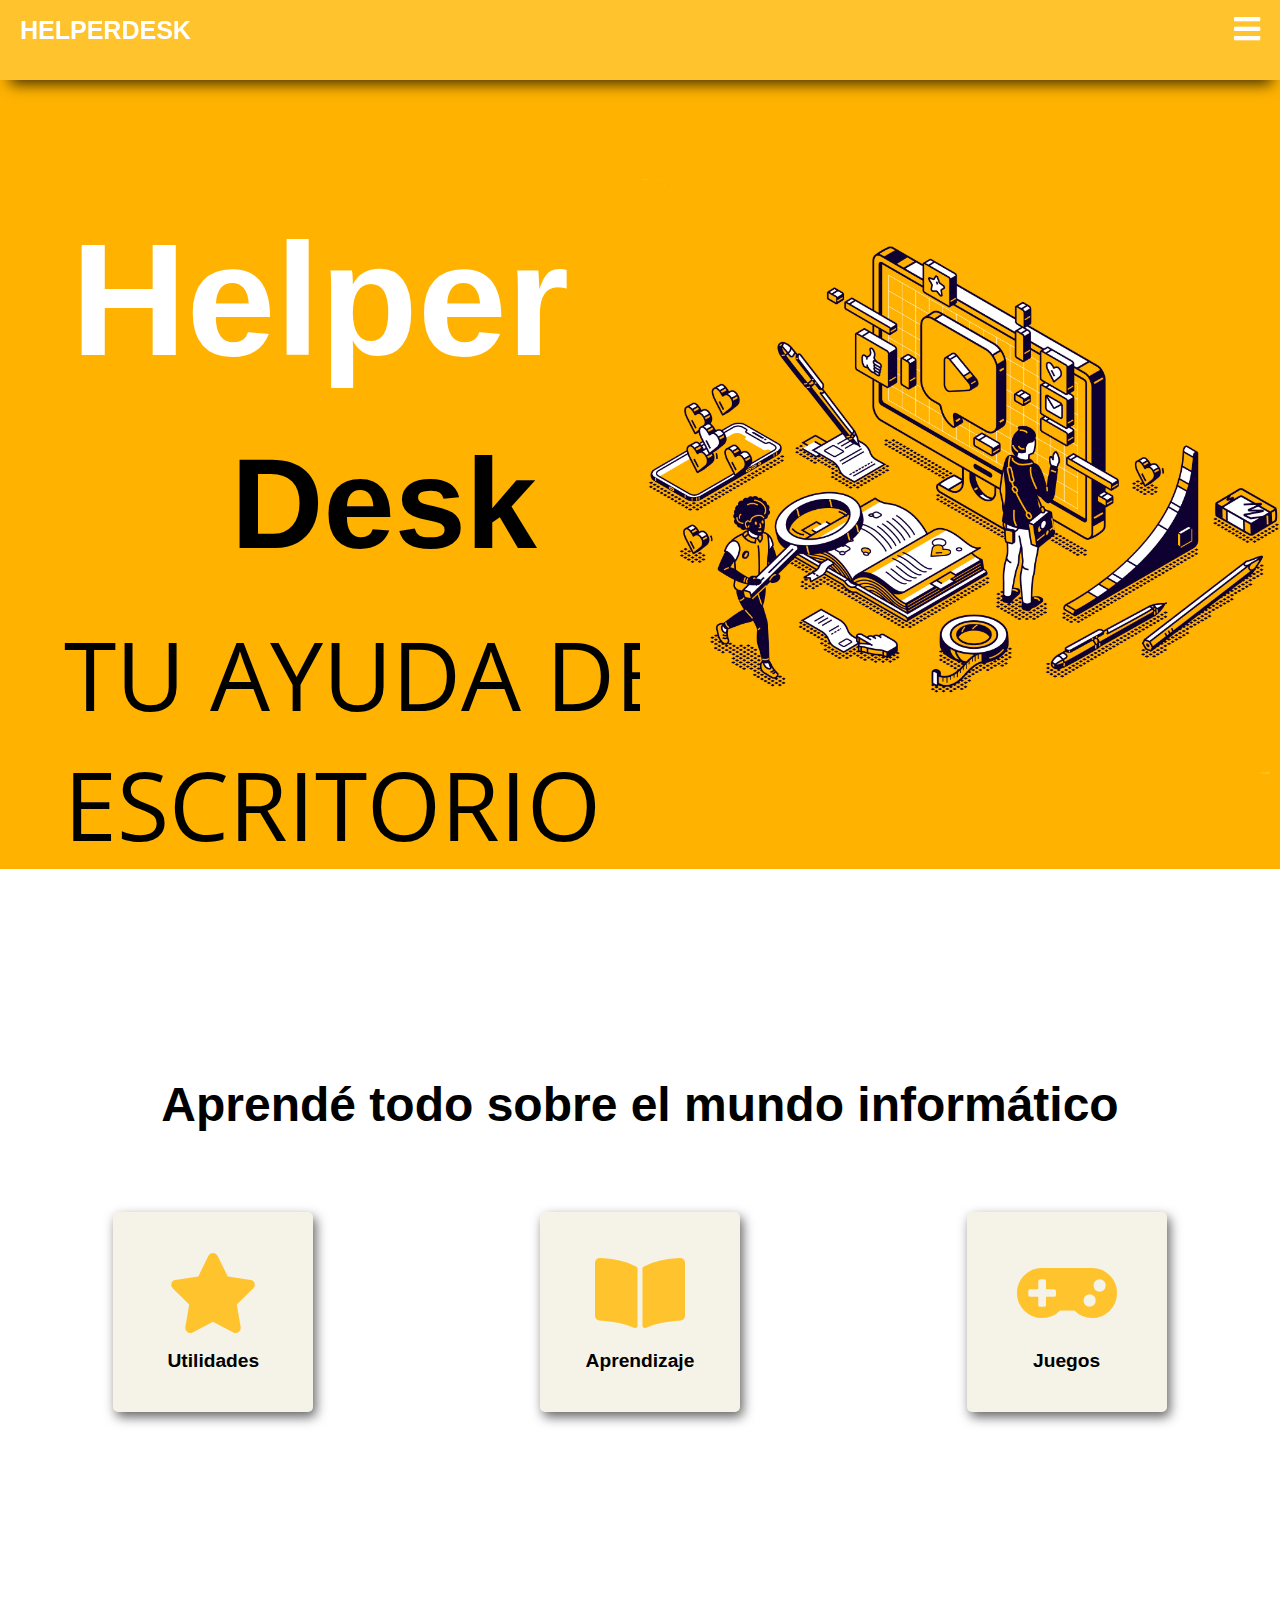
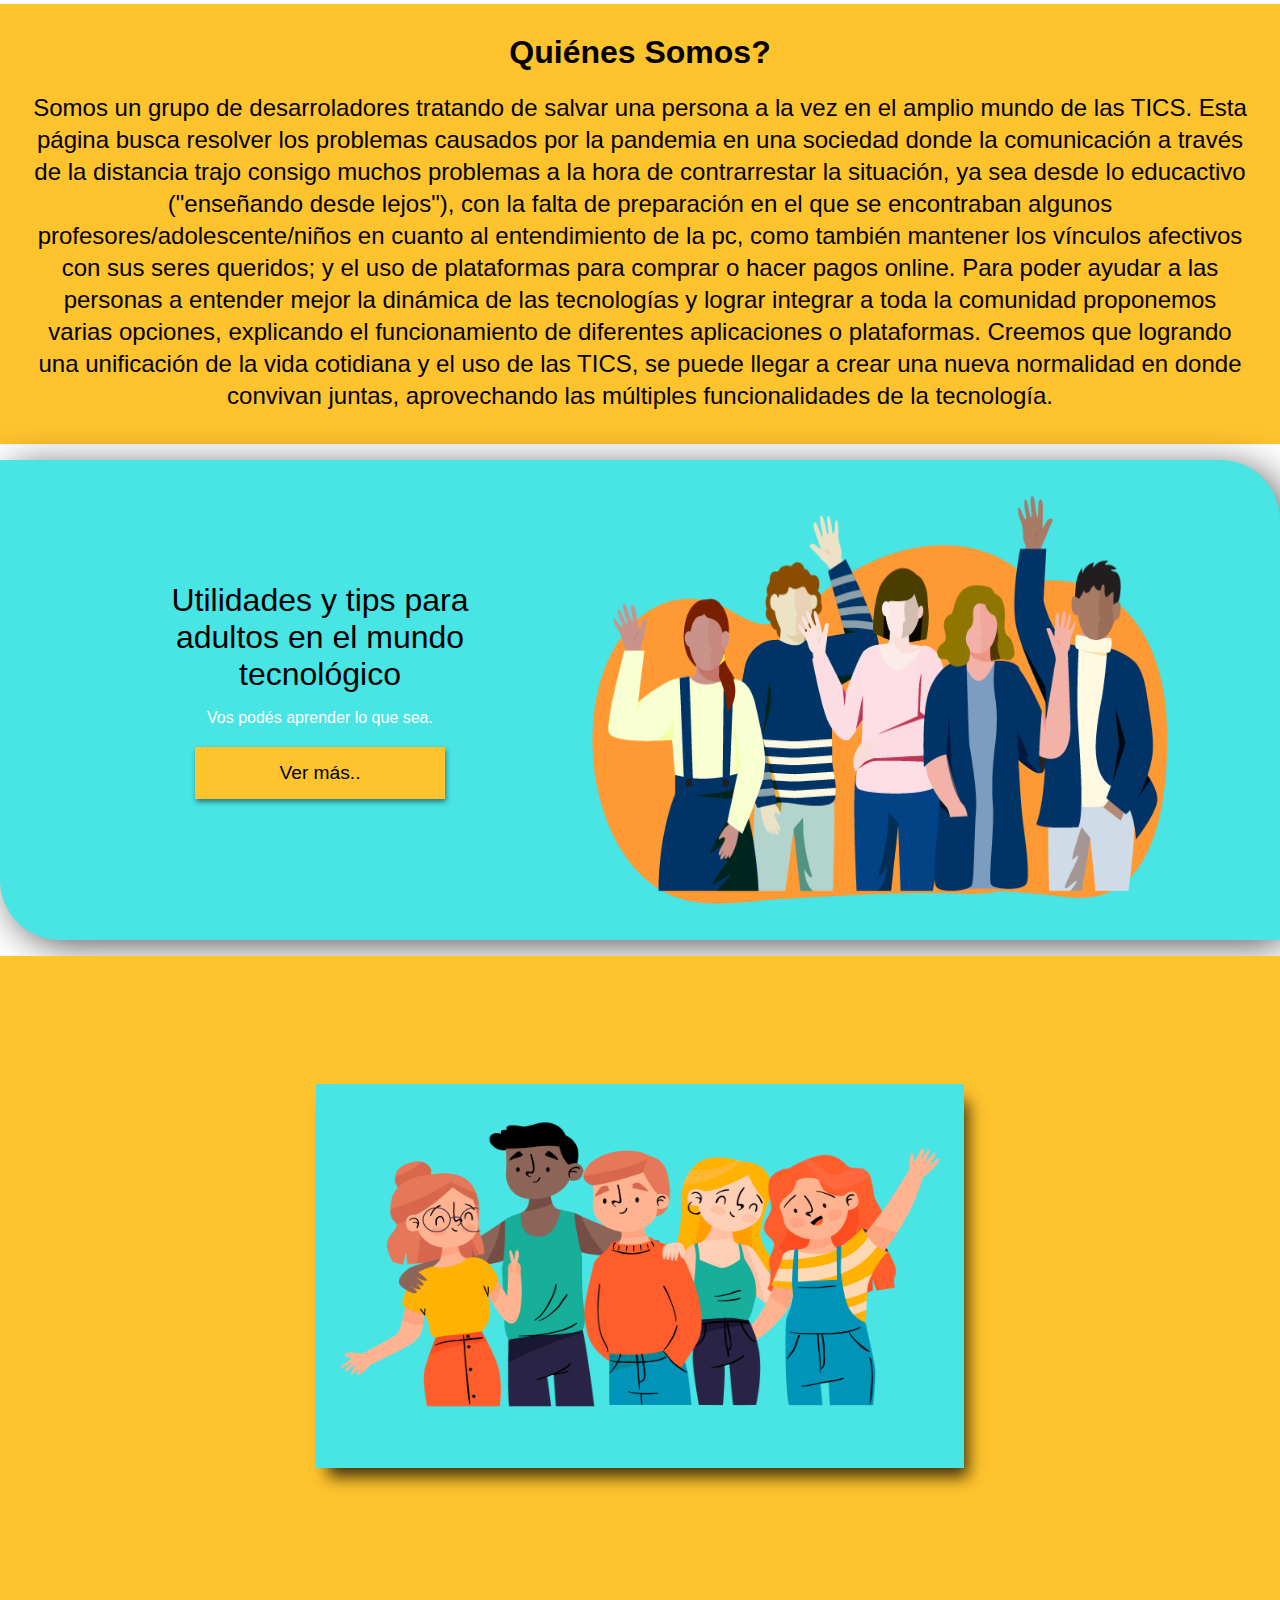
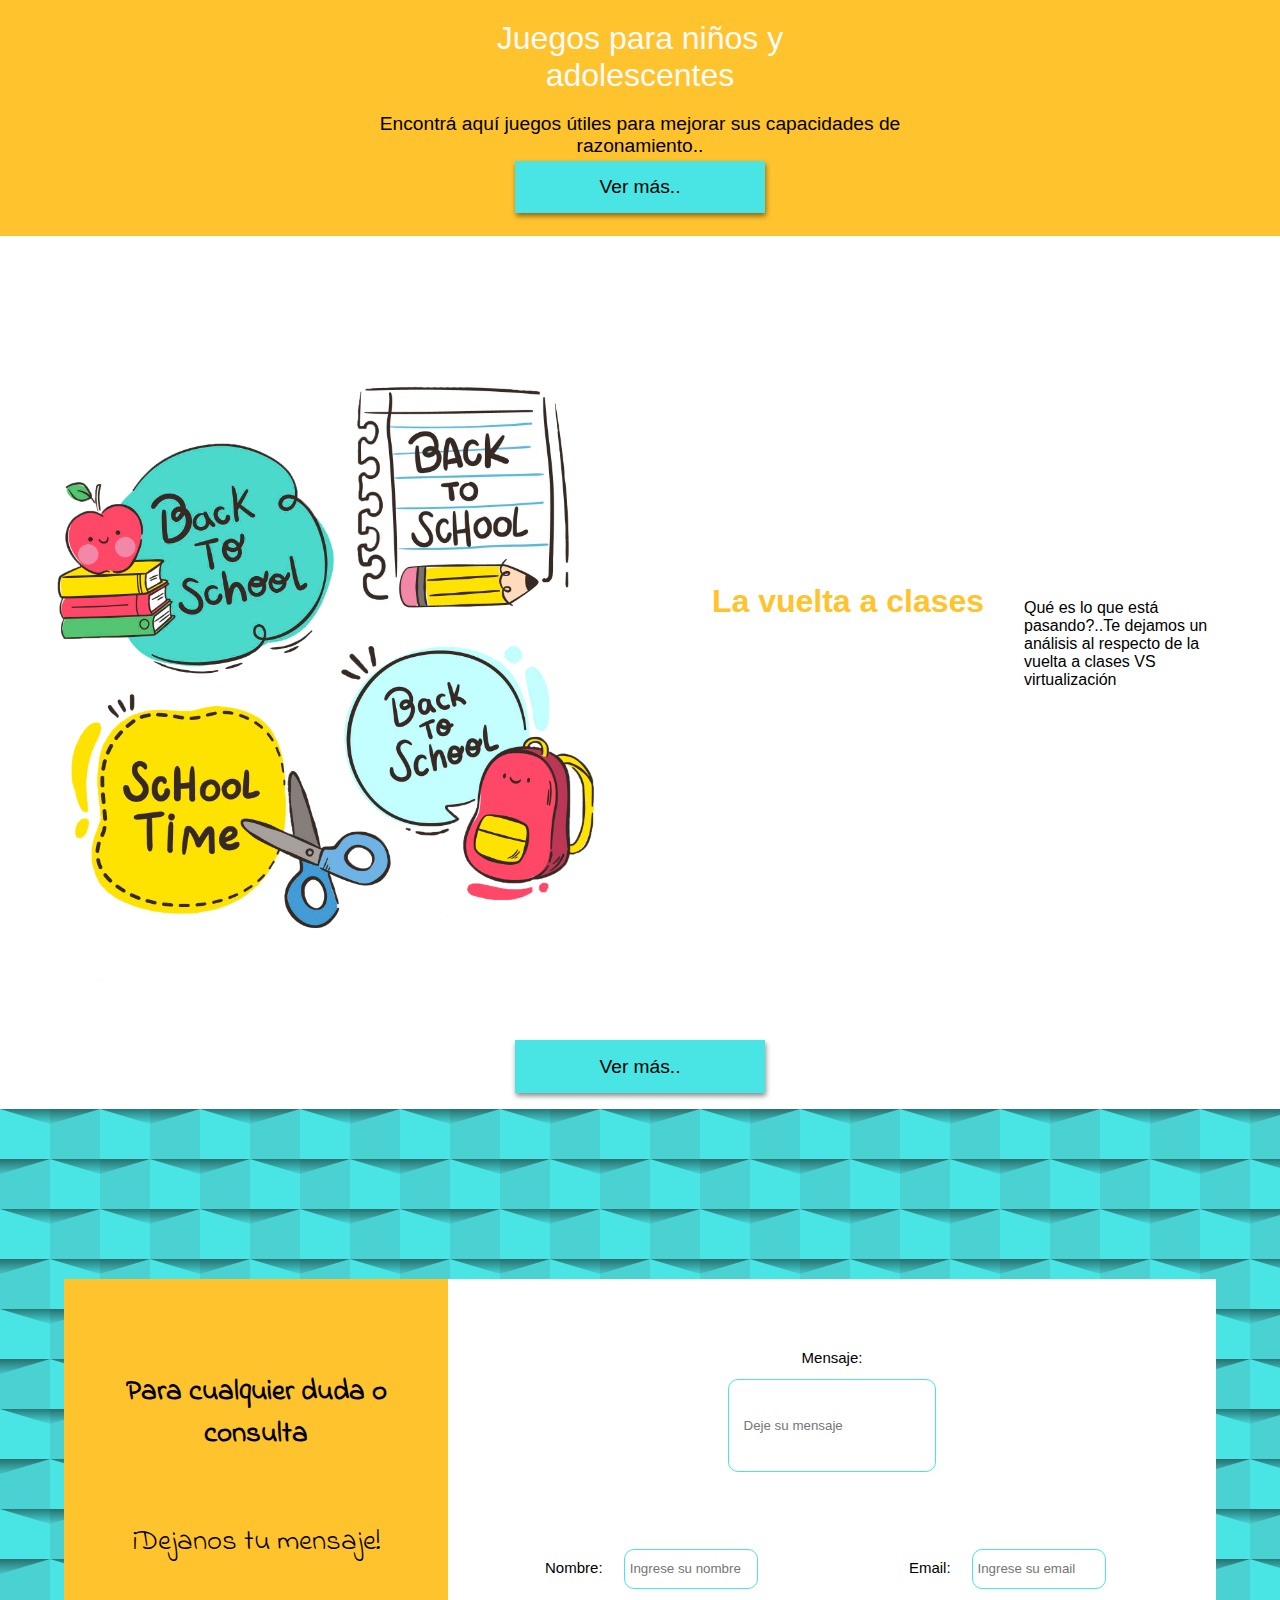
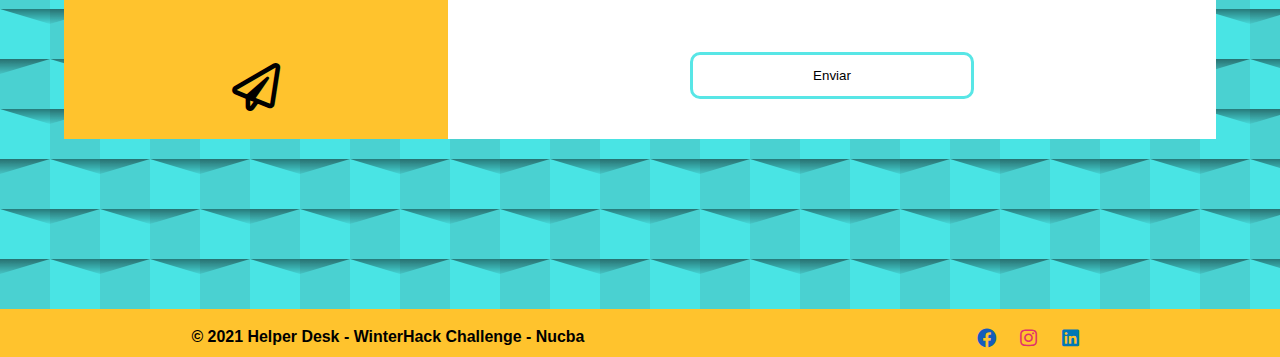
<file: index.html>
<!DOCTYPE html>
<html lang="en">
<head>
    <meta charset="UTF-8">
    <meta http-equiv="X-UA-Compatible" content="IE=edge">
    <meta name="viewport" content="width=device-width, initial-scale=1.0">
    <title>HelperDesk</title>
    <link rel="stylesheet" href="./style.css">
    <link href="https://fonts.googleapis.com/css2?family=Indie+Flower&display=swap" rel="stylesheet">
    <link rel="stylesheet" href="./fontawesome/fontawesome-free-5.15.3-web/css/all.css">
    <link href="https://fonts.googleapis.com/css2?family=Open+Sans+Condensed:wght@300&display=swap" rel="stylesheet">
</head>
<body>
    <header class="header">
        <div class="nav ">
            <a href="#" class="logo nav-link">HELPERDESK</a>
            <button class="nav-toggle" aria-label="Abrir menú">
                <i class="fas fa-bars"></i>
            </button>
            <ul class="nav-menu ">
                <li class="nav-menu-item "><a href="#inicio" class="nav-menu-link nav-link nav-menu-link_active">Inicio</a></li>
                <li class="nav-menu-item "><a href="#recursos" class="nav-menu-link nav-link nav-menu-link_active">Recursos</a></li>
                <li class="nav-menu-item "><a href="#nosotros" class="nav-menu-link nav-link nav-menu-link_active">Nosotros</a></li>
                <li class="nav-menu-item "><a href="#contacto" class="nav-menu-link nav-link nav-menu-link_active">Contacto</a></li>
                <li class="nav-menu-item "><a href="./register/register.html" target="_blank" class="nav-menu-link nav-link nav-menu-link_active">Registrate!</a></li>
                <li class="nav-menu-item "><a href="./login/login.html" target="_blank" class="nav-menu-link nav-link nav-menu-link_active">Iniciar Sesión</a></li>
            </ul>
        </div>
    </header>
    

    <section class="portada" id="inicio">
        <div class="portada_title">   
            <h1>Helper</h1>
            <h2 class="titulo_2">Desk</h2>
            <p class="portada_parraf">TU AYUDA DE ESCRITORIO</p>        
        </div>
        <div class="portada_img">
            <img src="./imgSectionPrincipal/imagenPortadaPrueba.png" alt="">
        </div>
    </section>
    <section class="miniCards">
        <h2>Aprendé todo sobre el mundo informático</h2>
        <div class="cards">
            <div class="cards-i">
                <i class="fas fa-star"></i>
            </div>
            <div class="cards-h4">
                <h4>Utilidades</h4>
            </div>            
        </div>
        <div class="cards">
            <div class="cards-i">
                <i class="fas fa-book-open"></i>
            </div>
             <div class="cards-h4">
                <h4>Aprendizaje</h4>
            </div>              
        </div>       
        <div class="cards">
            <div class="cards-i">
                <i class="fas fa-gamepad"></i>
            </div>
            <div class="cards-h4" id="nosotros">
                <h4>Juegos</h4></div>   
            </div>
            
                 
    </section>
    <section class="quienesSomos" >
        <div class="quienesSomos_cont">
        <h2>Quiénes Somos?</h2>
        <p class="parraf_quienes">Somos un grupo de desarroladores tratando de salvar una persona a la vez en el amplio mundo de las TICS. Esta página busca resolver los problemas causados por la pandemia en una sociedad donde la comunicación a través de la distancia trajo consigo muchos problemas a la hora de contrarrestar la situación, ya sea desde lo educactivo ("enseñando desde lejos"), con la falta de preparación en el que se encontraban algunos profesores/adolescente/niños en cuanto al entendimiento de la pc, como también mantener los vínculos afectivos con sus seres queridos; y el uso de plataformas para comprar o hacer pagos online. Para poder ayudar a las personas a entender mejor la dinámica de las tecnologías y lograr integrar a toda la comunidad proponemos varias opciones, explicando el funcionamiento de diferentes aplicaciones o plataformas. Creemos que logrando una unificación de la vida cotidiana y el uso de las TICS, se puede llegar a crear una nueva normalidad en donde convivan juntas, aprovechando las múltiples funcionalidades de la tecnología.</p> 
        </div>  
          
    </section>


    <section class="gral_info" id="recursos">
        <div class="gral_info_part1" >           
                <div class="part1_background_contA"> 
                        <h3> Utilidades y tips  para adultos en el mundo tecnológico</h3>
                        <p>Vos podés aprender lo que sea.</p>  
                        <button class="button_gral_info">Ver más..</button>               
                 </div>
                        <div class="part1_background_contB">
                    
                        <div class="part1-fondo-imgb">
                            <img src="./imgSectionPrincipal/3143353.png" alt="">
                        </div>                                     
                </div>            
        </div>       
        <div class="gral_info_part2">  
            <div class="part2_background_contB">            
              <div class="part2-fondo-imgb">
                    <img src="./imgSectionPrincipal/chicosSilueta.png" alt="">
              </div>    
            </div>      
            <div class="part2_background_contA"> 
                <h3>Juegos para niños y adolescentes </h3>  
                <p>Encontrá aquí juegos útiles para mejorar sus capacidades de razonamiento.. </p>  
                <button class="button_gral_info2">Ver más..</button>               
            </div>     
        </div>       
       </div>  
       <div class="gral_info_part3">         
            <div class="part3_container">
               <img src="./imgSectionPrincipal/backToSchool2.png" alt="">
               <div class="containerText-part3">
                  <h3>La vuelta a clases</h3>
               <p> Qué es lo que está pasando?..Te dejamos un análisis al respecto de la vuelta a clases VS virtualización</p>  
               </div>                             
            </div>   
            <button class="button_gral_info2" >Ver más..</button>        
        </div>       
    </section>

    <section class="section-contact" id="contacto">
        <div class="container-form">            
                <div class="contact-card">
                    <h2 class="conta">Para cualquier duda o consulta</h2>
                    <p class="conta">¡Dejanos tu mensaje!</p>
                    <i class="far fa-paper-plane"></i>                         
                </div>

            <div class="cont-form">
                <form action="">
                    <div class="container-input-1">
                        <label for="mensaje">Mensaje:</label>
                        <input class="mensaj" type="text" name="mensaje" placeholder="Deje su mensaje">
                    </div>
                    <div class="container-input">
                        <label for="nombre">Nombre:</label>
                        <input type="text" name="nombre" placeholder="Ingrese su nombre">
                    </div>
                    <div class="container-input">
                        <label for="email">Email:</label>
                        <input type="email" name="email" placeholder="Ingrese su email">
                    </div>
                    <div class="container-btn">
                        <button class="btn" type="button">Enviar</button>
                    </div>
                </form>
            </div>  
        </div>
        
      
      </section>   
      
      <footer>
        <div class="container-info-footer">
            <div class="copyright">
                <h5>© 2021 Helper Desk - WinterHack Challenge - Nucba</h5>
            </div>
            <div class="redesSociales">
                <a href="https://www.facebook.com/" target="_blank"><i class="fab fa-facebook"></i></a>
                <a href="https://www.instagram.com/" target="_blank"><i class="fab fa-instagram"></i></a>
                <a href="https://www.linkedin.com/" target="_blank"><i class="fab fa-linkedin"></i></a>
            </div>
        </div>
       
        
      </footer>
      <script src="./index.js"></script>
</body>
</html>
</file>
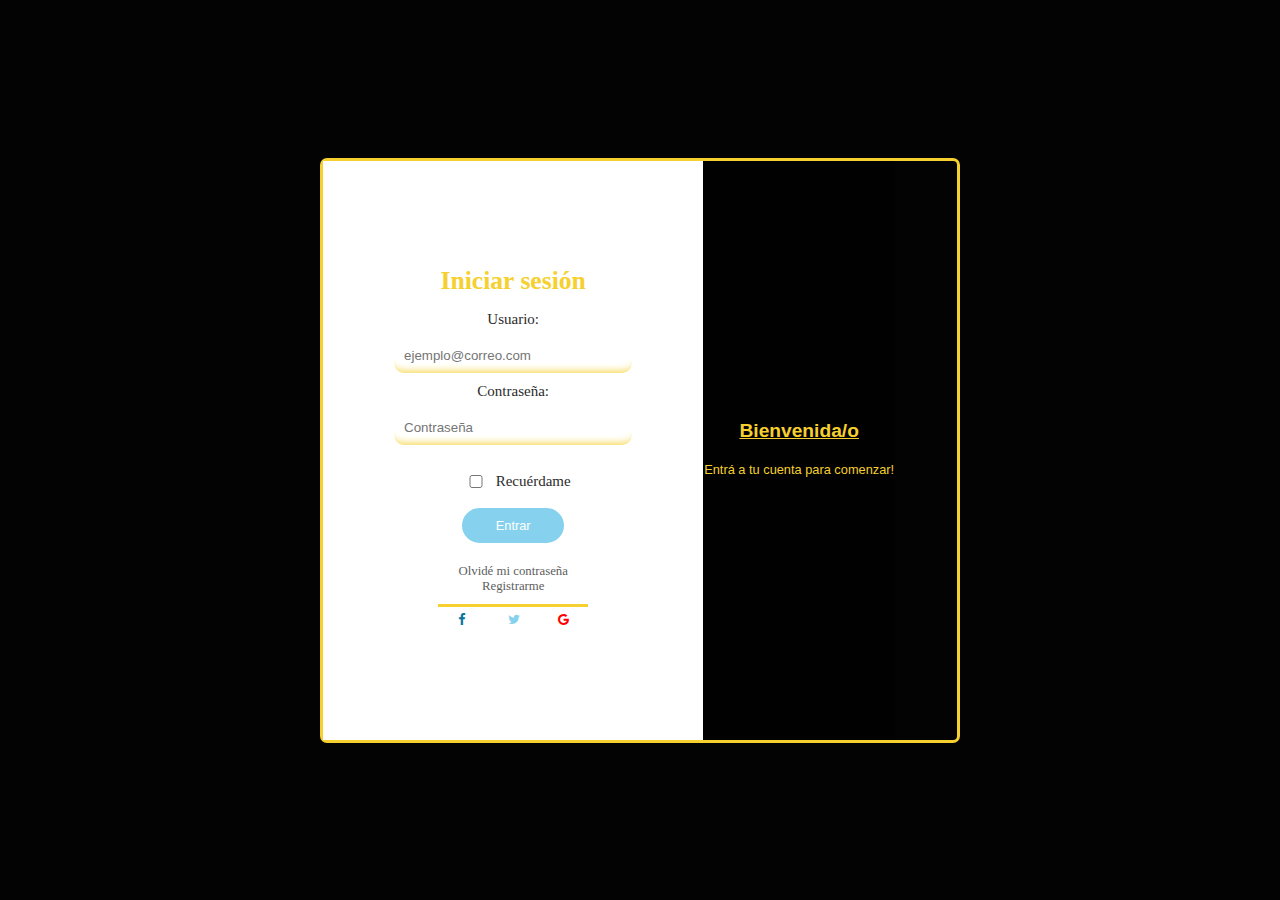
<file: login/login.html>
<html lang="en">
<head>
    <meta charset="UTF-8">
    <meta http-equiv="X-UA-Compatible" content="IE=edge">
    <meta name="viewport" content="width=device-width, user-scalable=no, initial-scale=1.0, maximun-scale=1.0, minimun-scale=1.0">
    <link rel="stylesheet" href="./login.css">
    <link rel="preconnect" href="https://fonts.gstatic.com">
    <link href="https://fonts.googleapis.com/css2?family=Fjalla+One&display=swap" rel="stylesheet">
    <link rel="stylesheet" href="https://cdnjs.cloudflare.com/ajax/libs/font-awesome/4.7.0/css/font-awesome.min.css">
    <title>Login</title>
</head>
<body>
    <div class="contenedor">
      <div class="cardlogin">
        <form action="" class="form">
          
          <h1>Iniciar sesión</h1><br>
          
          <label for="name"> <p>Usuario:</p></label>
          <input type="text" placeholder="ejemplo@correo.com" name="name" id="Usuario">
          
          <label for="Pass"><p>Contraseña:</p></label>
          <input type="password"placeholder="Contraseña" name="Pass" id="Contraseña"> 
          
          <div class="radio">
              <input  type="checkbox" value=""> 
              <label for="Recordarme"><p>Recuérdame</p></label>
         </div>
  
          <a href="#" class="hbtn hb-fill-right-br">Entrar</a> <br>
          <a href="">Olvidé mi contraseña</a>
          <a href="../register/register.html" target="_blank">Registrarme</a>
         
          <div class="socialbtn">
            <a href="#" class="fa fa-facebook"></a>
            <a href="#" class="fa fa-twitter"></a>
            <a href="#" class="fa fa-google"></a>
          </div>
          </form>
     
       <!-- <div class="portadalogin">
         <img class="img1" src="/portadalogin1.jpeg" alt="">
       </div> -->
       <div class="opacidad"> 
           <h2> Bienvenida/o</h2>
            <p> Entrá a tu cuenta para comenzar!</p>
      </div> 
      </div>
    </div>
    
</body>
</html>
</file>
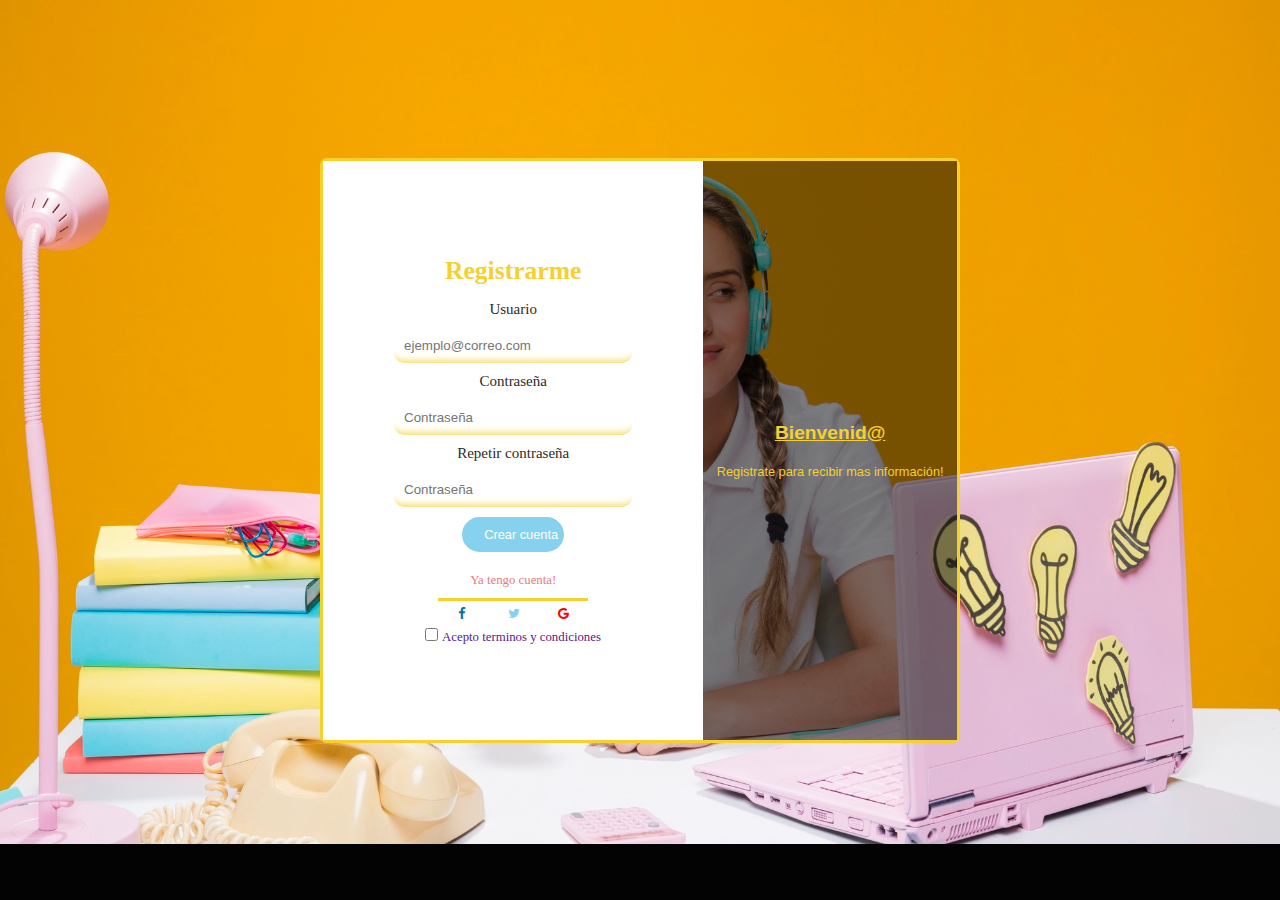
<file: register/register.html>
<html lang="en">
<head>
    <meta charset="UTF-8">
    <meta http-equiv="X-UA-Compatible" content="IE=edge">
    <meta name="viewport" content="width=device-width, user-scalable=no, initial-scale=1.0, maximun-scale=1.0, minimun-scale=1.0">
    <link rel="stylesheet" href="register.css">
    <link rel="preconnect" href="https://fonts.gstatic.com">
    <link href="https://fonts.googleapis.com/css2?family=Fjalla+One&display=swap" rel="stylesheet">
    <link rel="stylesheet" href="https://cdnjs.cloudflare.com/ajax/libs/font-awesome/4.7.0/css/font-awesome.min.css">
    <title>Registro!</title>
</head>
<body>
    <div class="contenedor">
      <div class="cardlogin">
        <form action="" class="form">
          
          <h1>Registrarme</h1><br>
          
          <label for="name"> <p>Usuario</p></label>
          <input class="input-subrallado" type="text" placeholder="ejemplo@correo.com" name="name" id="Usuario">
          
          <label for="Pass"><p>Contraseña</p></label>
          <input class="input-subrallado" type="password"placeholder="Contraseña" name="Pass" id="Contraseña"> 
          <label for="Pass"><p>Repetir contraseña</p></label>
          <input class="input-subrallado" type="password"placeholder="Contraseña" name="Pass" id="ContraseñaRepetir"> 
        
  
          <a href="#" class="hbtn hb-fill-right-br">Crear cuenta</a><br>
       
         <div class="tengoCuenta"><a href="../login/login.html">Ya tengo cuenta!</a></div>
          <div class="socialbtn">
            <a href="#" class="fa fa-facebook"></a>
            <a href="#" class="fa fa-twitter"></a>
            <a href="#" class="fa fa-google"></a>
          </div>
          <div class="checkBox">
            <input type="checkbox" name="checkbox" id="checkbox" />
            <label for="checkbox" class="text-reg"><a href="">Acepto terminos y condiciones</a></label>
            </div>
          </form>
     
           
            <div class="opacidad"> 
                <h2> Bienvenid@</h2>
                <p> Registrate para recibir mas información!</p>
            </div> 
      </div>
    </div>
    
</body>
</html>
</file>
<file: style.css>
*{
    box-sizing: border-box;
    margin: 0;
    padding: 0;
}
@import url('https://fonts.googleapis.com/css2?family=Lato:wght@100;300;400;700;900&display=swap');
html{
    scroll-behavior: smooth;
}
body{    
    font-family: 'Lato', sans-serif;    
}
:root{
    --amarillo:rgb(255, 195, 45); 
    --celeste:rgb(73, 228, 228); 
}
/**************************************      PORTADA       ********************************************/

.portada{
    width: 100%;
    height: 850px;     
    display: flex;
    justify-content: center;
    align-items: center;   
}

.portada_title{
    width: 60%;
    height: 100%;    
    font-size: 5em;
    display: flex;
    background-color: #FFB200;
    flex-wrap: wrap;
    flex-direction: column;
}
h1{
    width: 100%;
    font-size: 3em;
    text-align: center;
    margin-top: 0.3em;
    color: white;
}

.titulo_2{
    width: 100%;
    font-size: 2em;
    margin-left: 10%;
    text-align: center;
    margin-top: 0.3em;
}

.portada_parraf{
    width: 100%;
    margin-top: 5%;
    font-size: 0.7em;
    text-align: center;
    font-family: 'Open Sans Condensed', sans-serif;
    margin-left: 10%;
}
.portada_img{
    width: 40%;
    height: 100%;
    display: flex;
    justify-content: center;
   
}
.portada_img img{
    width: 100%;
    background-size: cover;
}
/**************************************       MINI CARDS    ********************************************/

.miniCards{
    width: 100%;  
    height: 40em;
    display: flex;
    justify-content: space-around;
    align-items: center;    
    flex-wrap: wrap;
    padding:10em  10em;
    
}
.miniCards h2{
    display: inline;
    width: 100%;
    text-align: center;
    font-size: 4em;
    margin-bottom: 1em;
    color: black;
}
.cards{
     width: 200px;
     height: 200px;
     background-color: rgb(245, 243, 231);
     border-radius:5px;
     display: flex;
     justify-content: space-around;
     align-items: center;
     flex-direction: column;
     padding: 2em;
     box-shadow: 3px 5px 12px 0px rgba(0,0,0,0.61);
}
.cards-i i {
    font-size: 4em;
    color: var(--amarillo); 
}
.cards-h4 h4{
    font-size: 1.2em;
}
/**************************************       QUIENES SOMOS         ********************************************/
/* .quienesSomos{
    width: 100%;  
    height: 40em;
    display: flex;
    justify-content: center;
    align-items: center;
    flex-direction: column;
    flex-wrap: wrap;
    background-color: var(--amarillo);
    
}
.quienesSomos_cont{
    width: 80%;
    padding: 3em;
    text-align: center;
    font-size:xx-large;
} */

.quienesSomos{
    width: 100%;
    height: auto;
    display: flex;
    justify-content: center;
    align-items: center;
    flex-direction: column;
    flex-wrap: wrap;
    background-color: var(--amarillo);
    word-wrap: break-word;

}
.quienesSomos_cont{
    padding: 30px;
    width: 80%;
    height: 60%;
    text-align: center;
    font-size: 1.2vw;
    line-height: 2em;

}
.quienesSomos_cont h2{
    margin-bottom: 20px;
    font-size: 2em;
}



/**************************************       SECTIONS CONTAINERS        ********************************************/
.gral_info{
    width: 100%;
    height: auto;
    display: flex;
    justify-content: center;
    align-items: center;
    flex-direction: column;
    flex-wrap: wrap;
}
.gral_info_part1{
    width: 65%;   
    margin: 10em 0em;  
    display: flex;
    justify-content: center;
    align-items: center;
    flex-wrap: wrap;  
    border-radius: 0px 60px;
    margin: 200px 0px;
    box-shadow: 8px 6px 40px -4px rgba(0,0,0,0.75);
    background-color: var(--celeste);   
}
.gral_info_part2{
    width: 100%; 
    display: flex;
    justify-content: center;
    align-items: center;
    flex-wrap: wrap;
    background-color: var(--amarillo);   
}
.gral_info_part3{
    width: 100%;     
    justify-content:center;
    align-items:center;     
    display: flex;
    flex-direction: column; 
    padding-bottom: 1em;  
    
}
/**************************************       PARTE UNO SECTION        ********************************************/

.part1_background_contA{
    width: 30em;
    height: 10em;    
    display: flex;
    justify-content: center;
    align-items: center;
    flex-direction: column;     
    text-align: center; 
    padding: 0 10px;    
}
.part1_background_contA h3{
    width: 10em;
    font-weight: 100;
    font-size:2em;
    color: black;  
}
.part1_background_contA p{
    margin-top: 1em;
    color: white;
    font-size: 1.4em;
}
.part1_background_contB{
    width: 40em;
    height: 30em;
    text-align: center;
    display: flex;
    justify-content: center;
    align-items:center;
    flex-direction: column;    
}

.part1-fondo-imgb{
  width: 90%;
  height: 85%;
  display: flex;
  justify-content: center; 
  border-radius: 25px; 
}
.part1-fondo-imgb img{
    width:100%;
       
}
.part1_background_contA .button_gral_info{
    width: 250px;
    font-size: 1.2em;
    padding: 0.8em;
    margin: 3em;
    border: none;    
    background-color: var(--amarillo);
    transition: ease-in 0.8s;
    box-shadow: 1px 3px 5px 0px rgba(0,0,0,0.46);;
}
.button_gral_info:hover{
    color: var(--amarillo);
    background-color: white;
    
}
button:hover{
    cursor: pointer;
}
/*****************************************      PARTE DOS SECTION     ********************************************/

.part2_background_contA{
    width: 38em;
    height: 35em;    
    display: flex;
    justify-content: center;
    align-items: center;
    flex-direction: column;     
    text-align: center; 
    padding: 0 10px;    
}
.part2_background_contA h3{
    width: 10em;
    font-weight: 400;
    font-size: 2em;
    color:rgb(255, 251, 251);    
}
.part2_background_contA p{
    margin-top: 1em;
    width: 100%;    
    font-size: 1.2em;
}
.part2_background_contB{
    width: 45em;
    height: 30em;
    text-align: center;
    display: flex;
    justify-content: center;
    align-items:center;
    flex-direction: column;    
}

.part2-fondo-imgb{
  width: 90%;
  height: 90%;
  display: flex;
  justify-content: flex-start;
  background-color: var(--celeste);  
  box-shadow: 8px 13px 15px -4px rgba(0,0,0,0.75);
}
.part2-fondo-imgb img{
    width:100%;       
}
.button_gral_info2{
    width:250px;
    font-size: 1.2em;
    padding: 0.8em;
    margin-top: 3em;
    border: none;
    border-radius: 0px;
    background-color: var(--celeste);
    transition: ease-in 0.8s;
    box-shadow: 1px 3px 5px 0px rgba(0,0,0,0.46);
}
.button_gral_info2:hover{
    color: var(--amarillo);
    background-color: white;
    
}
/*******************************************     PARTE TRES SECTION  ********************************************/
.part3_container{
    width: 50%;
    height: 50em; 
    justify-content:center;
    align-items:center;    
    display: flex;       
}
.part3_container img{
    width:100%;
    margin-top: 3em;
   /*  margin-right: 10em;  */   
}

.part3_container h3 {
   width: 10em;
   padding-right: 1em;
   font-size: 3em;
  color: var(--amarillo);
} 
.part3_container p{
    width:12em;
    font-size: 1.2em;

}
.containerText-part3{
    width: 50%;  
}

/*******************************************     PARTE FOOTER  ***************************************************/
.section-contact{
    width: 100%;
    height: 50em;
    display: flex;
    justify-content: center;
    align-items: center;
    background-color: var(--celeste);
    padding: 1em 0;
    margin: 0 auto;
    background-image: url("data:image/svg+xml,%3Csvg xmlns='http://www.w3.org/2000/svg' width='100' height='100' viewBox='0 0 200 200'%3E%3Cdefs%3E%3ClinearGradient id='a' gradientUnits='userSpaceOnUse' x1='100' y1='33' x2='100' y2='-3'%3E%3Cstop offset='0' stop-color='%23000' stop-opacity='0'/%3E%3Cstop offset='1' stop-color='%23000' stop-opacity='1'/%3E%3C/linearGradient%3E%3ClinearGradient id='b' gradientUnits='userSpaceOnUse' x1='100' y1='135' x2='100' y2='97'%3E%3Cstop offset='0' stop-color='%23000' stop-opacity='0'/%3E%3Cstop offset='1' stop-color='%23000' stop-opacity='1'/%3E%3C/linearGradient%3E%3C/defs%3E%3Cg fill='%234bc4c4' fill-opacity='0.6'%3E%3Crect x='100' width='100' height='100'/%3E%3Crect y='100' width='100' height='100'/%3E%3C/g%3E%3Cg fill-opacity='0.5'%3E%3Cpolygon fill='url(%23a)' points='100 30 0 0 200 0'/%3E%3Cpolygon fill='url(%23b)' points='100 100 0 130 0 100 200 100 200 130'/%3E%3C/g%3E%3C/svg%3E");
}
.container-form{
    width: 70%;
    height: 60%;
    display: flex;
    justify-content: center;    
}
.contact-card{
    width: 30%;
    height: 100%;
    background-color: #ffc32d;
    padding: 2%;
    text-align: center;
}

.conta{
    text-align: center;
    margin-top: 20%;
    font-family: 'Indie Flower', cursive;
    font-size: 30px;
} 

.far {
    width: 100%;
    font-size: 3em;
    margin-top: 30%;
    transition: transform 1s ease-out;
}

.far:hover {transform: rotate(360deg);}

form{    
    display: flex;
    justify-content: center;
    align-items: center;
    flex-direction: row;
    flex-wrap: wrap;
    text-align: center;
    padding: 2%;
    font-size: 30px;
}

.cont-form{
    width: 50%;
    display: flex;
    justify-content: center;      
    background-color: white;
    padding: 0%;
}
.container-input-1{
    width: 100%;
    height: auto;
    margin-top: 1em;
    justify-content: space-evenly;
    flex-direction: column;
    align-items: center;
    flex-wrap: nowrap;
    display: flex;
}

.container-input-1 input{
    width: 25em;
    height: 7em;
}

.container-input{
    margin:0% auto;
    display: inline-block;
    justify-content: center;
    text-align: center; 
}

input{
width: 13em;
height: 3em;
margin: 2em;
display: flex;
padding: 2%;
border-radius: 10px 10px 10px 10px;
-webkit-border-radius: 10px 10px 10px 10px;
-moz-border-radius: 10px 10px 10px 10px;
border: 1px solid  var(--celeste);;
background-color: transparent;
}

.container-btn{
    display: flex;
    width: 100%;
    justify-content: center;    
} 
.btn{
    width: 30%;
    padding: 1em;
    border-radius: 10px 10px 10px 10px;
    -webkit-border-radius: 10px 10px 10px 10px;
    -moz-border-radius: 10px 10px 10px 10px;
    border: 3px solid #58e6e6;
    background-color: transparent;
    transition: ease-in 1.5s;
}

.btn:hover{
    background-color: #58e6e6;
}

footer {
    width: 100%;
    height: 3em;
    background-color: #ffc32d;      
}
.container-info-footer{
    font-size:1.2em; 
    display: flex;
    justify-content: space-around;
    padding-top: 1em;
}

.redesSociales i {
    padding: 0 .5em;
}
.fa-facebook{
    color: #145cbb;
}
.fa-facebook:hover{
    color: #0f4892;
    cursor: pointer;
}
.fa-instagram{
    color: #e1306c;
}
.fa-instagram:hover{
    color: #8a0430;;
    cursor: pointer;
}
.fa-linkedin{
    color: #0077b5;
}
.fa-linkedin:hover{
    color: #3936d1;
    cursor: pointer;
}
/*******************************************    MENU NAVBAR ***************************************************/
.header{
    background-color: var(--amarillo);
    height: 80px;
    width: 100%;
    position: fixed;
    top: 0;
    left: 0;
    box-shadow: 1px 13px 14px -9px rgba(0,0,0,0.75);
}
.nav{    
    display: flex;
    justify-content: space-between;
    max-width: 1500px;
    margin: 0 auto;
}
.nav-link{
    color: white;
    text-decoration: none;
}
.logo {
    font-size: 30px;
    font-weight: bold;
    padding: 0 40px;
    line-height: 80px;  
}
.nav-menu{
    display: flex;
    margin-right: 40px;
    list-style: none;
}
.nav-menu-item{
    font-size: 18px;
    margin: 0 10px;
    line-height: 80px;
    text-transform: uppercase;
    width: max-content;
}
.nav-menu-link{
    padding: 8px 12px;
    border-radius: 3px;

}
.nav-menu-link:hover,nav-menu-link_active{
    background-color: rgb(28, 231, 231);
    transition: 0.5s; 
}
.nav-toggle {
    color: white;
    background: none;
    border: none;
    font-size: 30px;
    padding: 0 20px;
    line-height: 60px;
    display: none;
    cursor: pointer;

}

/*******************************************    MEDIA QUERIES ***************************************************/


@media (min-width: 1024px) and (max-width: 1450px) {
    input{
        display: inline-block;
        flex-wrap: wrap;
        width: 10em;
        margin: 0;
    }

    .container-input-1 input {
        width: 18em;
        height: 7em;
    }
    .logo {
        font-size: 25px;
        font-weight: bold;
        padding: 0 20px;
        line-height: 60px;  
    }
    .nav-menu{
        flex-direction: column;
        align-items: center;
        margin-right: 20px;
        background-color: var(--celeste); 
        position: fixed;  
        left: 0;
        top: 60px;
        width: 100%;     

        height: calc(100% - 60px);
        overflow-y: auto;
        left: 100%;
        transition: left 0.3s;
    }
    .nav-menu-item{       
        line-height: 70px;   
    }
    
    .nav-menu-link:hover, nav-menu-link_active
    {   background:none;
        color:rgb(15, 95, 116);
      
    }
    .nav-toggle{
        display: block;
    }   
    .nav-menu_visible {
        left: 0;
    }

    .portada{
        width: 100%;
        height: auto;
        background-color: #FFB200;
    }

    .portada_title{
        margin-top: 2em;
        width: 50%;
        /* font-size: em; */
        display: flex;
        text-align: left;
     
    }

    h1{
        font-size: 2em;
    }

    .titulo_2{
        font-size: 1.6em;
    }

    .portada_parraf{
        width: 100%;
        font-size: 1.19em;
        display: flex;
        text-align: left;
    }

    .portada_img{
        width: 50%;
        height: 60%;
        padding: 0%;
        background-size: cover;
        margin-top: 5.35em;
    }

    .miniCards{
        width: 100%;  
        height: auto;
        display: flex;
        justify-content: space-around;
        align-items: center;    
        flex-wrap: wrap;
        padding:10em  0em;
        
    }
    .miniCards h2{
        display:flex;
        width:100%;
        justify-content: center;
        font-size:3em;
        margin-top: 1em;
        color: black;
    }
    .cards{
         width: 200px;
         height: 200px;  
         padding: 2em;
         margin: 2em;
        
    }
    .cards-i i {
        font-size:5em;
        color: var(--amarillo); 
    }
    .cards-h4 h4{
        font-size: 1.2em;
    }
    

    .quienesSomos{
        height: auto;
    }

    .quienesSomos_cont{
        width: 100%;
        padding: 2em;
        font-size: 1em;
    }

    .parraf_quienes{
        margin-top: 1em;
        font-size: 1.5em;
        width: 100%;
        padding: 0;
    }

    .gral_info{
        width: 100%;
    }
    
    .gral_info_part1{
        width: 100%;
        margin: 0;
        margin-top: 1em;
    }

 
    .part1_background_contA{
        width: 30em;
        height: 18em;         
        padding: 0 10px;    
    }
    .part1_background_contA h3{
        width: 10em;   
        font-size:2em;
        
    }
    .part1_background_contA p{
        margin-top: 1em;
        font-size: 1em;
    }
    .part1_background_contB{
        width: 40em;
        height: 30em;   
    }
    
    .part1-fondo-imgb{
      width: 90%;
      height: 85%;  
    }
    .part1-fondo-imgb img{
        width:100%;           
    }
    .part1_background_contA .button_gral_info{
        font-size: 1.2em;
        padding: 0.8em;
        margin: 1em;
       
    }

    .gral_info_part2{
        margin-top:1em;
        padding: 0;
    }
    .part2_background_contA{
        width: 38em;
        height: 15em;    
        display: flex;
        justify-content:center;
        align-items: center;
        flex-direction: column;     
        text-align: center; 
        padding: 0 10px;    
    }
    .part2_background_contA h3{
        width: 10em;
        font-weight: 400;
        font-size: 2em;
        color:rgb(255, 251, 251);    
    }
    .part2_background_contA p{
        margin-top: 1em;
        width: 100%;    
        font-size: 1.2em;
    }
    .part2_background_contB{
        height: 40em;            
    }
    
    .part2-fondo-imgb{
      width: 90%;
      height: 60%;
      display: flex;
      justify-content: center;
    }
    .part2-fondo-imgb img{
        width:100%;       
    }
    .button_gral_info2{       
        margin-top: .2em;       
    }
    
    .part3_container{
        width: 100%;
        height: 50em;
        display: flex;
       justify-content: center;
        flex-wrap: wrap;
        align-items: center;

    }

    .part3_container img{
        width: 50%;
      display: flex;
    }
    .containerText-part3{
        width: 50vw;
        display: flex;
        flex-wrap: wrap;
        justify-content: center;   
    }
    .containerText-part3 h3{
        font-size: 2em;
        text-align: center;
    }

    .containerText-part3 p{
        margin-top: 1em;
        font-size: 1em;    
    }

    .conta{
        font-size: 1.8em;
    }
    
    .container-form{
        width: 100%;
    }
    
    .cont-form{
        width: 60%;
    }
    
    .contact-card{
        width: 30%;
    }
    
    .container-input-1 input{
        width: auto;
    }
    
    label{
        font-size: 0.5em;
    }
    
    input{
        margin: 1em;
    }
    
    .btn{
        width: 40%;
    }
    
    
}

@media (min-width: 768px) and (max-width: 1023px) {
    input{
        display: inline-block;
        flex-wrap: wrap;
        width: 10em;
        margin: 0;
    }

    .container-input-1 input {
        width: 18em;
        height: 7em;
    }
    .logo {
        font-size: 25px;
        font-weight: bold;
        padding: 0 20px;
        line-height: 60px;  
    }
    .nav-menu{
        flex-direction: column;
        align-items: center;
        margin-right: 20px;
        background-color: var(--celeste); 
        position: fixed;  
        left: 0;
        top: 60px;
        width: 100%;     
        height: calc(100% - 60px);
        overflow-y: auto;
        left: 100%;
        transition: left 0.3s;
    }
    .nav-menu-item{       
        line-height: 70px;   
    }
    
    .nav-menu-link:hover, nav-menu-link_active
    {   background:none;
        color:rgb(15, 95, 116);
    }
    .nav-toggle{
        display: block;
    }   
    .nav-menu_visible {
        left: 0;
    }

    .portada{
        width: 100%;
        height: auto;
        background-color: #FFB200;
    }

    .portada_title{
        margin-top: 2em;
        width: 50%;
        font-size: 2.65em;
        display: flex;
        text-align: left;
    }

    h1{
        font-size: 1.8em;
    }

    .titulo_2{
        font-size: 1.6em;
    }

    .portada_parraf{
        width: 100%;
        font-size: 1.19em;
        display: flex;
        text-align: left;
    }

    .portada_img{
        width: 50%;
        height: 60%;
        padding: 0%;
        background-size: cover;
        margin-top: 5.35em;
    }

    .miniCards{
        width: 100%;  
        height: auto;
        display: flex;
        justify-content: space-around;
        align-items: center;    
        flex-wrap: wrap;
        padding:10em  0em;
        
    }
    .miniCards h2{
        display:flex;
        width:100%;
        justify-content: center;
        font-size:2em;
        margin-top: 1em;
        color: black;
    }
    .cards{
         width: 200px;
         height: 200px;  
         padding: 2em;
         margin: 2em;
        
    }
    .cards-i i {
        font-size:5em;
        color: var(--amarillo); 
    }
    .cards-h4 h4{
        font-size: 1.2em;
    }
    

    .quienesSomos{
        height: auto;
    }

    .quienesSomos_cont{
        width: 100%;
        padding: 2em;
        font-size: 1em;
    }

    .parraf_quienes{
        font-size: 1.5em;
        width: 100%;
        padding: 0;
    }

    .gral_info{
        width: 100%;
    }
    
    .gral_info_part1{
        width: 100%;
        margin: 0;
        margin-top: 1em;
    }

 
    .part1_background_contA{
        width: 30em;
        height: 18em;         
        padding: 0 10px;    
    }
    .part1_background_contA h3{
        width: 10em;   
        font-size:2em;
    }
    .part1_background_contA p{
        margin-top: 1em;
        font-size: 1em;
    }
    .part1_background_contB{
        width: 40em;
        height: 30em;   
    }
    
    .part1-fondo-imgb{
      width: 90%;
      height: 85%;  
    }
    .part1-fondo-imgb img{
        width:100%;           
    }
    .part1_background_contA .button_gral_info{
        font-size: 1.2em;
        padding: 0.8em;
        margin: 1em;
    }

    .gral_info_part2{
        margin-top:1em;
        padding: 0;
    }
    .part2_background_contA{
        width: 38em;
        height: 15em;    
        display: flex;
        justify-content:center;
        align-items: center;
        flex-direction: column;     
        text-align: center; 
        padding: 0 10px;    
    }
    .part2_background_contA h3{
        width: 10em;
        font-weight: 400;
        font-size: 2em;
        color:rgb(255, 251, 251);    
    }
    .part2_background_contA p{
        margin-top: 1em;
        width: 100%;    
        font-size: 1.2em;
    }
    .part2_background_contB{
        width: 100%;
        height: 40em;        
    }
    
    .part2-fondo-imgb{
      width: 90%;
      height: 60%;
      display: flex;
      justify-content: center;
    }
    .part2-fondo-imgb img{
        width:100%;       
    }
    .button_gral_info2{       
        margin-top: .2em;       
    }
    .part3_container{
        width: 100%;
        height: 40em;
        display: flex;
       justify-content: center;
        flex-wrap: wrap;
        align-items: center;
    }
    .part3_container img{
        width: 50%;
      display: flex;
    }
    .containerText-part3{
        width: 80vw;
        display: flex;
        flex-wrap: wrap;
        justify-content: center;   
    }
    .containerText-part3 h3{
        font-size: 2em;
        text-align: center;
    }

    .containerText-part3 p{
        margin-top: 1em;
        font-size: 1em;    
    }

    .conta{
        font-size: 1.5em;
    }
    
    .container-form{
        width: 100%;
    }
    
    .cont-form{
        width: 60%;
    }
    
    .contact-card{
        width: 30%;
    }
    
    .container-input-1 input{
        width: auto;
    }
    
    label{
        font-size: 0.5em;
    }
    
    input{
        margin: 1em;
    }
    
    .btn{
        width: 40%;
    }
    
}

@media (min-width: 300px) and (max-width:767px) {
    body{
        padding-top: 70px;
    }
    .header{
        height: 60px;
    }

    .portada{
        width: 100%;
        height: auto;
        background-color: #FFB200;
    }

    .portada_title{
        width: 40%;
        font-size: 1.35em;
        display: flex;
        text-align: left;
     
    }

    h1{
        font-size: 1.8em;
    }

    .titulo_2{
        font-size: 1.6em;
    }

    .portada_parraf{
        font-size: 1.19em;
        text-align: left;
    }

    .portada_img{
        width: 60%;
        height: 60%;
        padding: 0%;
        background-size: cover;
    }


.miniCards{
    width: 100%;  
    height: auto;
    display: flex;
    justify-content: space-around;
    align-items: center;    
    flex-wrap: wrap;   
    padding: 0; 
}

.miniCards h2{
    display:flex;
    width:100%;
    justify-content: center;
    font-size:1.5em;
    color: black;
    margin-top: 1em;
}
.cards{
     width: 200px;
     height: 200px;  
     padding: 2em;
     margin: 1em;
    
}
.cards-i i {
    font-size:5em;
    color: var(--amarillo); 
}
.cards-h4 h4{
    font-size: 1.2em;
}

    .quienesSomos_cont{
        width: 100%;
        padding: 0.8em;
        font-size: 1em;

    }

    .parraf_quienes{
        font-size: 1em;
        margin-top: 0.5em;
        width: 100%;
        line-height: 1.2em;
        
    }
   
    .logo {
        font-size: 25px;
        font-weight: bold;
        padding: 0 20px;
        line-height: 60px;  
    }
    .nav{    
        display: flex;
        justify-content: space-between;
        width: 80%;
        margin: 0 auto;
    }
    .nav-menu{
        flex-direction: column;
        align-items: center;
        margin-right: 10px;
        background-color: var(--celeste); 
        position: fixed;  
        left: 0;
        top: 60px;
        width: 100%;     

        height: calc(100% - 60px);
        overflow-y: auto;
        left: 100%;
        transition: left 0.3s;
    }
    .nav-menu-item{       
        line-height: 70px;   
    }
    
    .nav-menu-link:hover, nav-menu-link_active
    {   background:none;
        color:rgb(15, 95, 116);
      
    }
    .nav-toggle{
        display: block;
       
    }   
    .nav-menu_visible {
        left: 0;
    }

    .gral_info{
        width: 100%;
    }
    
    .gral_info_part1{
        width: 100%;
        margin: 0;
        margin-top: 1em;
    }    


    .part1_background_contA{
        width: 100%;
        height: 18em;         
        padding: 0 10px;    
    }
    .part1_background_contA h3{
        width: 10em;   
        font-size:2em;
        margin-top: 2em;        
    }
    .part1_background_contA p{
        margin-top: 2em;
        font-size: 1em;
    }
    .part1_background_contB{
        width: 100%;
        height: auto;   
    }

    
    .part1-fondo-imgb{
      width: 100%;
      height: auto;  
    }
    .part1-fondo-imgb img{
        width: 90%;     
        margin-top: 2em; 
        margin-bottom: 2em;    
    }
    .part1_background_contA .button_gral_info{
        font-size: 1.2em;
        padding: 0.8em;
        margin: 1.5em;
    }

    .gral_info_part2{
        width: 100%;
        margin-top:1em;
        padding: 0;
    }
    .part2_background_contA{
        width: 100%;  
        height: 20em;
        display: flex;
        justify-content:center;
        align-items: center;
        flex-direction: column;     
        text-align: center; 
    }
    

    .part2_background_contA h3{
        width: 100%;
        font-size: 2em;
        color:rgb(255, 251, 251);    
    }
    .part2_background_contA p{
        margin-top: 1em;
        width: 100%;  
        font-size: 1.2em;
    }   
    
    .part2-fondo-imgb{
      width: 95%;
      height: auto;
      display: flex;
      justify-content: center;
      
    }
    .part2-fondo-imgb img{
        width:100%; 
        
    }

    .part2_background_contB{
        width: 100%;
        height: 20em;
    }

    .button_gral_info2{       
        margin-top: 2em;       
    }

    .part3_container{
        width: 100%;
        height: 10em;
        display: flex;
        flex-direction: column;
        flex-wrap: wrap;
        align-items: center;

    }

    .part3_container img{
    display: none;
    }
    .containerText-part3{
        width: 100%;
        display: flex;
        flex-wrap: wrap;
        justify-content: center;   
        
    }
    .containerText-part3 h3{
        width: 100%;
        font-size: 2em;
        text-align: center;
        padding: 0;
    }

    .containerText-part3 p{
        margin-top: 1em;
        font-size: 1em;    

    }

.conta{
    font-size: 1.5em;
}

.container-form{
    width: 100%;
}

.cont-form{
    width: 60%;
    
}

.contact-card{
    width: 30%;
    
}

.container-input-1 input{
    width: auto;

}

label{
    font-size: 0.5em;
}

input{
    margin: 1em;
}

.btn{
    width: 40%;
}

.container-info-footer{
    width: 100%;
    height: auto;
    padding: 0;
    font-size: 1em;
    display: flex;
    flex-direction: column;
    align-items: center;    
}

.copyright h5{
    font-size: 0.7em;
    margin: 0.5em;
}
.logo {
    font-size: 25px;
    font-weight: bold;
    padding: 0 20px;
    line-height: 60px;  
}
.header{
    width: 100vw;
}
}
</file>
<file: login/login.css>
*{
  margin: 0;
  padding: 0;
  box-sizing: border-box;
}
html{
  margin: 0;
  padding: 0;
}
body{
  width: 100%;
  background-color: rgb(3, 3, 3);
}
.contenedor{
  height: 100%;
  background-image:url(https://i2.wp.com/www.oinkoink.com.mx/wp-content/uploads/2020/09/SEP-Alumnos-Clases-Semaforo-Verde.jpg?fit=1280%2C720&ssl=1);
  background-size:cover;
  display: flex;
  justify-content: center;
  align-items: center;
}
.cardlogin{
  width: 50%;
  height: 65%;
  display: flex;
  border-style: solid;
  border-color: rgb(245, 208, 47);
  -webkit-border-radius: 7px;
  -moz-border-radius: 7px;
  border-radius: 7px;

}
.form{
  margin: 0;
  padding: 20px;
  width: 60%;
  height:100%;
  display: flex;
  flex-direction: column;
  align-items: center;
  justify-content: center;
  text-align: start;
  background-color:#ffffff;
  color: rgb(94, 94, 94);
  font-family: Verdana, Geneva, Tahoma, sans-serif;
  font-size: 1vw;
}
h1{
  color: rgb(245, 208, 47);
  font-family:none;
}
input{
  margin: 10px;
  padding: 10px;
  width: 70%;
  box-sizing: border-box;
  border:none;
  border-radius: 10px;
  outline:none;
  box-shadow: 
  /* inset 0px 11px 8px -10px rgb(79, 108, 204), */
  inset 0px -11px 8px -10px rgb(245, 208, 47); 
}


form label p{
  margin: 0;
  position: relative;
  font-family:none;
  font-size: 15px;
  color: rgb(43, 43, 43);
}


.hbtn {
  position: relative;
  box-sizing: border-box;
  display: inline-block;
  overflow: hidden;
  padding: 8px 20px;
  margin: 0px 3px 6px;
  width: 30%;
  text-align: center;
  border: 2px solid #86d2ee;
  border-radius: 30px;
  text-decoration: none;
  background-color: #86d2ee;
  white-space: nowrap;
  z-index: 0;
  font-family: Verdana, Geneva, Tahoma, sans-serif;
  font-size: 1vw;
  color: rgb(255, 255, 255);
} 

.hbtn i {
  padding-right: 8px;
} 

.hb-fill-right-br::before {
  position: absolute;
  content: "";
  background: rgb(245, 208, 47);
  transition-duration: 0.3s;
  z-index: -1;
  inset: 0px auto auto 0px;
  width: 0px;
  height: 100%;
  opacity: 1;
} 

.hb-fill-right-br:hover::before {
  width: 100%;
  height: 100%;
  opacity: 1;
} 

.hb-fill-right-br:hover {
  color: rgb(0, 0, 0);
} 
a{
  text-decoration: none;
  color: rgb(94, 94, 94);;
  font-family:none;
  font-size: 1vw;
}
a:hover{
  color: #0a759c;
  text-decoration:underline;
}
.radio{
  margin-bottom:10px;
 display:flex;
 justify-content: flex-start;
 align-items: center;
}
.radio input{
  padding:0;
  margin-top: 20px;
  width: 20px;
  box-shadow: none;
}
.radio label p{
  padding:0;
  margin-top: 10px; 
  text-transform: none;
  font-family:none;
}
.socialbtn{
  border-top:solid rgb(245, 208, 47);
  margin-top: 10px;
  height: 30px;
  display: flex;
  flex-direction: row;
  align-items: center;
}

.fa-facebook{
  width:10px;
  margin: 20px;
  color: #0a759c;
}
.fa-twitter{
  width:10px;
  margin:20px;
  color: #86d2ee;
} 
.fa-google{
  width:10px;
  margin:20px;
  color: red;
}
.opacidad{
  margin-left:29.7%;
 position: absolute;
  width: 15%;
  height: 64%;
  background-color: rgba(0, 0, 0, .5);
  z-index: 1;
  text-align: center;
  display: flex;
  flex-direction: column;
  justify-content: center;
  object-fit: contain;
  font-family: Verdana, Geneva, Tahoma, sans-serif;
  font-size: 1vw;
  animation-name:agrandar;
    animation-duration: 10s;
    animation-timing-function:ease-out;
    animation-iteration-count: 5;
}
@keyframes agrandar{
  0%{
    width:15%;
    height: 20%;
  }
  50%{
    width:20%;
    height: 30%;
  }
  100%{
    width:20%;
    height: 64%;
  }
}


.opacidad h2{
  margin-bottom: 20px;
  color: rgb(245, 208, 47);
  text-decoration: underline;
}
.opacidad p{
  color: rgb(245, 208, 47); 
}

.portadalogin{
  position: relative;
  margin: 0;
  padding: 0;
  display: flex;
  justify-content: center;
}
.img1{ 
  object-fit: cover;
  width:100%;
  height: auto;
}

@media all and (max-width: 1200px){ 
  .cardlogin{
    width: 45%;
  }
  .form{
    width: 60%;
    height: auto;
  }
  .input{
    width: auto;
    margin:5px;
    display: flex;
  }
  label p{
  font-size: 20px;
  } 
  .hbtn{
    width: 70%;
    font-size: 15px;
  }
  .socialbtn{
    padding: 10px;
    font-size: 20px;
  }

  .img1{
    width: 200px;
  }
  .opacidad{
    margin-left: 26%;
    width: auto;
    
  }
  .opacidad:hover{
    width: 200px;
    height: 60%;
  }
} 
@media all and (max-width: 1000px){
  .opacidad{
    margin-left: 24%;
    width: auto;
    
  }
  .opacidad:hover{
    width: 200px;
    height: 60%;
  }
}
@media all and (max-width: 925px){ 
  .cardlogin{
    width: 400px;
    height: 500px;
    
  }
  .form{
    width:500px;
    height: 500px;
    font-size: 1.2vw;
  } 
  h1{
    font-size: 20px;
  }
  input{
    width: 70%;
  }
  label p{
    font-size: 60px;
  }
  .hbtn{
    width: 200px;
    height: 30px;
    margin: 0 auto;
    font-size: 10px; 
  }
  a{
    font-size: 15px;
    height: auto;
  }
  .socialbtn{
    font-size: 30px;
  } 
  .portadalogin{
    display: none;
  }
  .opacidad{
   display: none;
  }
} 
@media all and (max-width: 600px){
  .cardlogin{
    width: 100%;
    margin: 0 20px;
  }
  .form{
    width:100%;
    height: 600px;
    height: auto;
    font-size: 1.2vw;
  } 
  h1{
    font-size: 25px;
  }
  input{
    width: 70%;
  }
  label p{
    font-size: 60px;
  }
  .hbtn{
    width: 60%;
    height: auto;
    margin: 0 auto;
    font-size: 10px; 
  }
  a{
    font-size: 15px;
    height: auto;
  }
  .socialbtn{
   font-size: 20px;
  } 
}
</file>
<file: register/register.css>
*{
  margin: 0;
  padding: 0;
  box-sizing: border-box;
}
html{
  margin: 0;
  padding: 0;
}
body{
  width: 100%;
  background-color: rgb(3, 3, 3);
}
.contenedor{
  height: 100%;
  background-image: url(./nena-fondoamarillo.jpg);
  background-repeat: no-repeat; 
  background-size:100% ;
  object-fit: contain;
  display: flex;
  justify-content: center;
  align-items: center;
  
}
.cardlogin{
  width: 50%;
  height: 65%;
  display: flex;
  border-style: solid;
  border-color: rgb(245, 208, 47);
  -webkit-border-radius: 7px;
  -moz-border-radius: 7px;
  border-radius: 7px;

}
.form{
  margin: 0;
  padding: 20px;
  width: 60%;
  height:100%;
  display: flex;
  flex-direction: column;
  align-items: center;
  justify-content: center;
  text-align: start;
  background-color:#ffffff;
  color: rgb(94, 94, 94);
  font-family: Verdana, Geneva, Tahoma, sans-serif;
  font-size: 1vw;
}
h1{
  color: rgb(245, 208, 47);
  font-family:none;
}
.input-subrallado{
  margin: 10px;
  padding: 10px;
  width: 70%;
  box-sizing: border-box;
  border:none;
  border-radius: 10px;
  outline:none;
  box-shadow: 
  /* inset 0px 11px 8px -10px rgb(79, 108, 204), */
  inset 0px -11px 8px -10px rgb(245, 208, 47); 
}
.tengoCuenta a{
    padding: 15px 0;
    color: rgb(233, 123, 123);
}

form label p{
  margin: 0;
  position: relative;
  font-family:none;
  font-size: 15px;
  color: rgb(43, 43, 43);
}


.hbtn {
  position: relative;
  box-sizing: border-box;
  display: inline-block;
  overflow: hidden;
  padding: 8px 20px;
  margin: 0px 3px 6px;
  width: 30%;
  text-align: center;
  border: 2px solid #86d2ee;
  border-radius: 30px;
  text-decoration: none;
  background-color: #86d2ee;
  white-space: nowrap;
  z-index: 0;
  font-family: Verdana, Geneva, Tahoma, sans-serif;
  font-size: 1vw;
  color: rgb(255, 255, 255);
} 

.hbtn i {
  padding-right: 8px;
} 

.hb-fill-right-br::before {
  position: absolute;
  content: "";
  background: rgb(245, 208, 47);
  transition-duration: 0.3s;
  z-index: -1;
  inset: 0px auto auto 0px;
  width: 0px;
  height: 100%;
  opacity: 1;
} 

.hb-fill-right-br:hover::before {
  width: 100%;
  height: 100%;
  opacity: 1;
} 

.hb-fill-right-br:hover {
  color: rgb(0, 0, 0);
} 
a{
  text-decoration: none;
 
  font-family:none;
  font-size: 1vw;
}
a:hover{
  color: #0a759c;
  text-decoration:underline;
}
.radio{
  margin-bottom:10px;
 display:flex;
 justify-content: flex-start;
 align-items: center;
}
.radio input{
  padding:0;
  margin-top: 20px;
  width: 20px;
  box-shadow: none;
}
.radio label p{
  padding:0;
  margin-top: 10px; 
  text-transform: none;
  font-family:none;
}
.socialbtn{
  border-top:solid rgb(245, 208, 47);
  margin-top: 10px;
  height: 30px;
  display: flex;
  flex-direction: row;
  align-items: center;
}

.fa-facebook{
  width:10px;
  margin: 20px;
  color: #0a759c;
}
.fa-twitter{
  width:10px;
  margin:20px;
  color: #86d2ee;
} 
.fa-google{
  width:10px;
  margin:20px;
  color: red;
}
.opacidad{    
  width: 40%;
  height: 100%;
  background-color: rgba(0, 0, 0, .5);
  z-index: 1;
  text-align: center;
  display: flex;
  flex-direction: column;
  justify-content: center;
  object-fit: contain;
  font-family: Verdana, Geneva, Tahoma, sans-serif;
  font-size: 1vw;
 
}

.opacidad h2{
  margin-bottom: 20px;
  color: rgb(245, 208, 47);
  text-decoration: underline;
}
.opacidad p{
  color: rgb(245, 208, 47); 
}

.portadalogin{
  width: 40%;  
  display: flex;
  justify-content: center;
}


@media all and (max-width: 1200px){ 
  .cardlogin{
    width: 60%;
  }
  .contenedor{    
    background-size:210% ;  
  }  
  .form{
    width: 100%;
    height: auto;
  }
  .input{
    width: auto;
    margin:5px;
    display: flex;
  }
  label p{
  font-size: 20px;
  } 
  .hbtn{
    width: 70%;
    font-size: 15px;
  }
  .socialbtn{
    padding: 10px;
    font-size: 20px;
  }  
  .opacidad{      
    width: 50%;      
  }
  .checkBox {
    display: flex;
  }
  .checkBox .text-reg a {
    width: 100%;
    margin-top: 2px;
    font-size: 1.5em;
  }
  .opacidad:hover{
    width: 200px;
    height: 60%;
  }
} 
@media all and (max-width: 1000px){
  .opacidad{   
    width: 40%;
    margin: 0;
  }
  .opacidad:hover{
    width: 200px;
    height: 60%;
  }
 
}
@media all and (max-width: 925px){ 
  .cardlogin{
    width: 60%;        
  }
  .form{
    width: 100%;
    font-size: 1.2vw;
  } 
  .contenedor{    
    background-size:220% ;  
  }  
  h1{
    font-size: 20px;
  }
  input{
    width: 70%;
  }
  label p{
    font-size: 60px;
  }
  .hbtn{
    width: 200px;
    height: 30px;
    margin: 0 auto;
    font-size: 10px; 
  }
  a{
    font-size: 15px;
    height: auto;
  }
  .socialbtn{
    font-size: 30px;
  } 
  .portadalogin{
    display: none;
  }
  .opacidad{
   display: none;
  }
} 
@media all and (max-width: 600px){
  .cardlogin{
    width: 90%;
    
  }
  .form{
    width:100%;      
    height: auto;
    font-size: 1.2vw;
  } 
  .checkBox .text-reg a {
    width: 100px;
    margin-top: 2px;
    font-size: 3em;
  }
  h1{
    font-size: 25px;
  }
  input{
    width: 70%;
  }
  label p{
    font-size: 60px;
  }
  .contenedor{    
    background-size:350% ;  
  }  
  .hbtn{
    width: 60%;
    height: auto;
    margin: 0 auto;
    font-size: 10px; 
  }
  a{
    font-size: 3em;
    height: auto;
  }
  .socialbtn{
   font-size: 20px;
  } 
}
</file>
